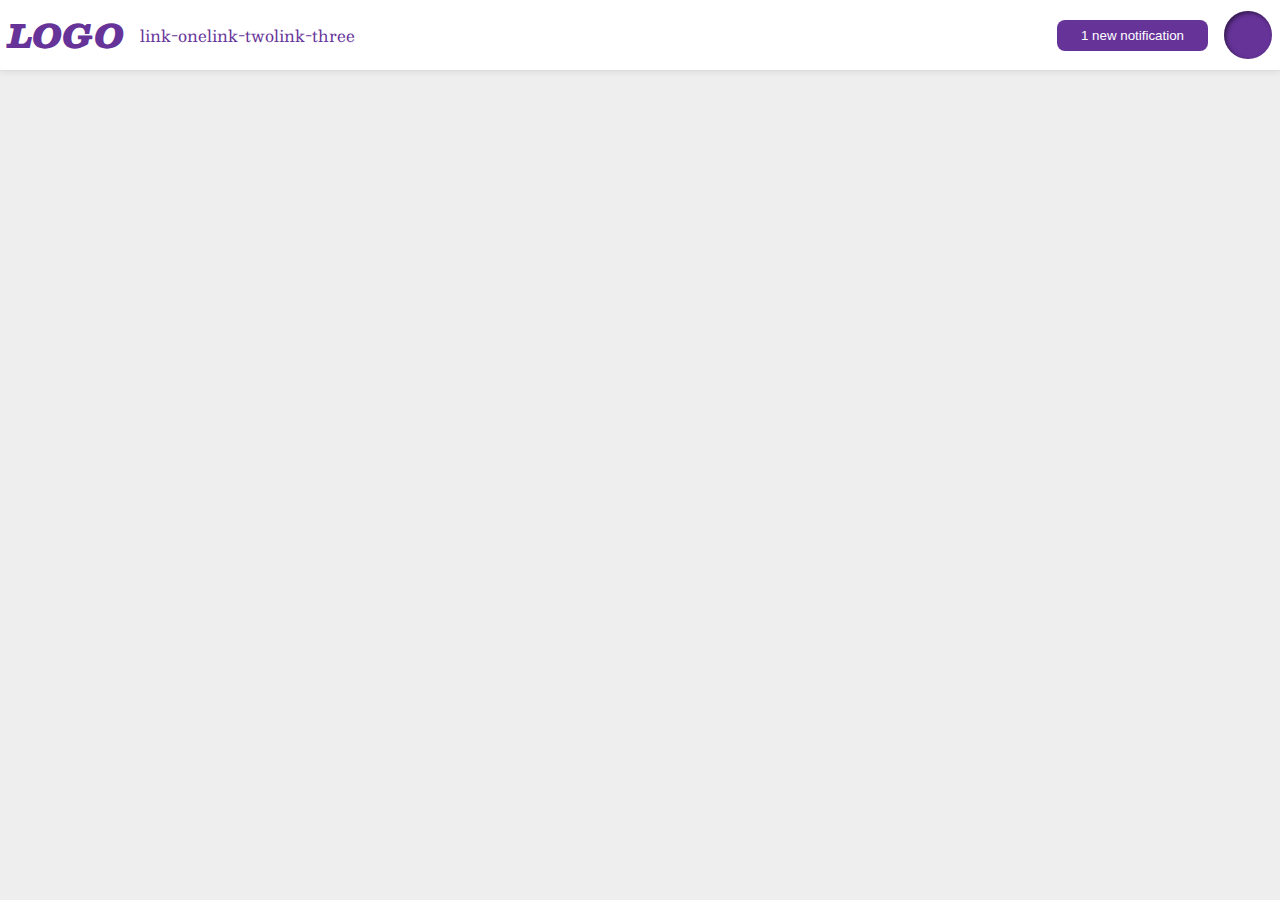
<file: flex/03-flex-header-2/index.html>
<!DOCTYPE html>
<html lang="en">
  <head>
    <meta charset="UTF-8">
    <meta http-equiv="X-UA-Compatible" content="IE=edge">
    <meta name="viewport" content="width=device-width, initial-scale=1.0">
    <title>Flex Header 2</title>
    <link rel="stylesheet" href="style.css">
  </head>
  <body>
    <div class="header">
      <div class="header-left-side">
        <div class="logo">
          LOGO
        </div>
        <ul class="links">
          <li><a href="google.com">link-one</a></li>
          <li><a href="google.com">link-two</a></li>
          <li><a href="google.com">link-three</a></li>
        </ul>
      </div>      
      <div class="header-right-side">
        <button class="notifications">
          1 new notification
        </button>
        <div class="profile-image"></div>
      </div>          
    </div>
  </body>
</html>
</file>
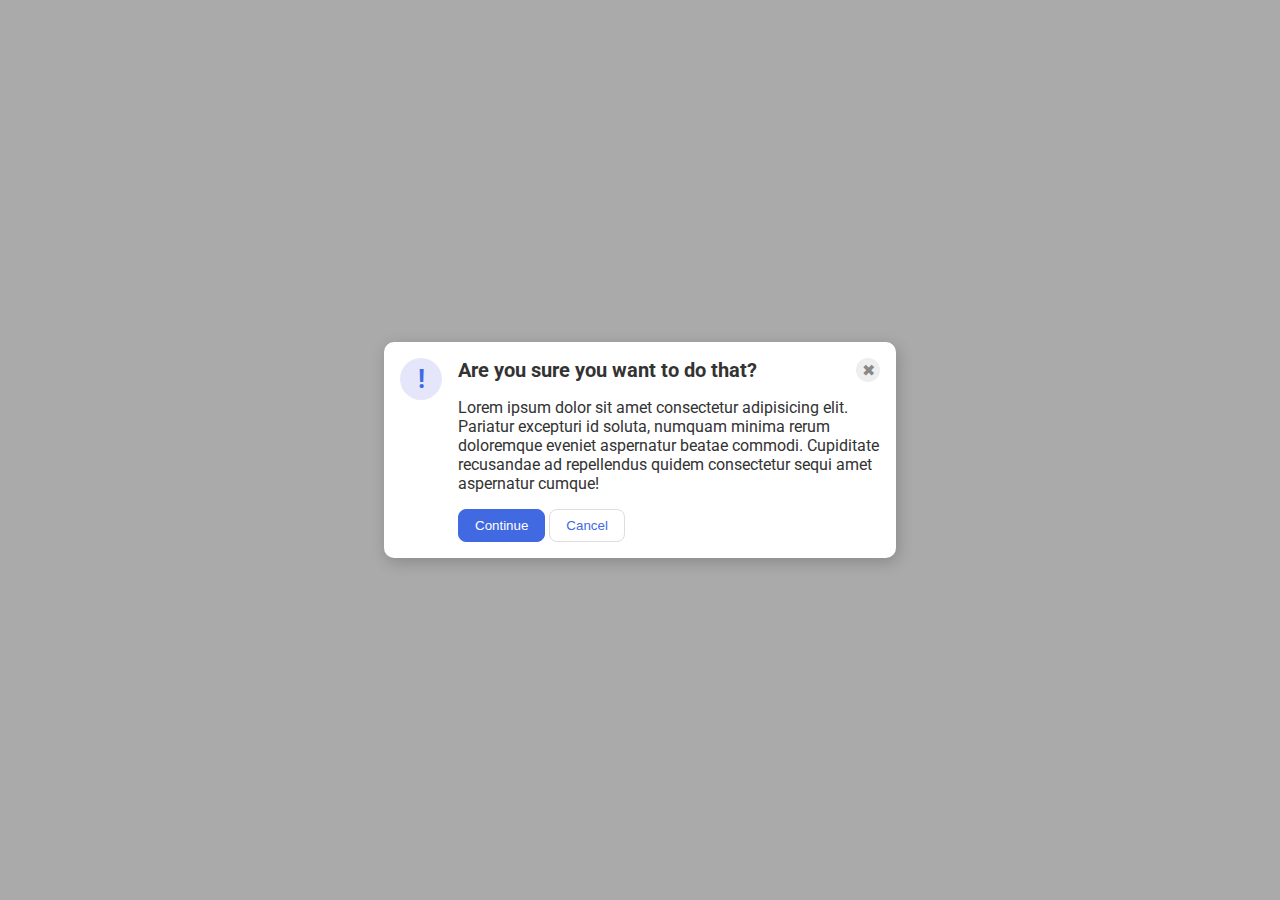
<file: flex/05-flex-modal/index.html>
<!DOCTYPE html>
<html lang="en">
  <head>
    <meta charset="UTF-8">
    <meta http-equiv="X-UA-Compatible" content="IE=edge">
    <meta name="viewport" content="width=device-width, initial-scale=1.0">
    <link rel="stylesheet" href="style.css">
    <title>Modal</title>
  </head>
  <body>
    <div class="modal">
      <div class="icon">!</div>
      <div class="right">
        <div class="top">
          <div class="header">Are you sure you want to do that?</div>
          <div class="close-button">✖</div>
        </div>
        
        <div class="text">Lorem ipsum dolor sit amet consectetur adipisicing elit. Pariatur excepturi id soluta, numquam minima rerum doloremque eveniet aspernatur beatae commodi. Cupiditate recusandae ad repellendus quidem consectetur sequi amet aspernatur cumque!</div>

        <div class="btns">
          <button class="continue">Continue</button>
          <button class="cancel">Cancel</button> 
        </div>
      </div>      
    </div>
  </body>
</html>
</file>
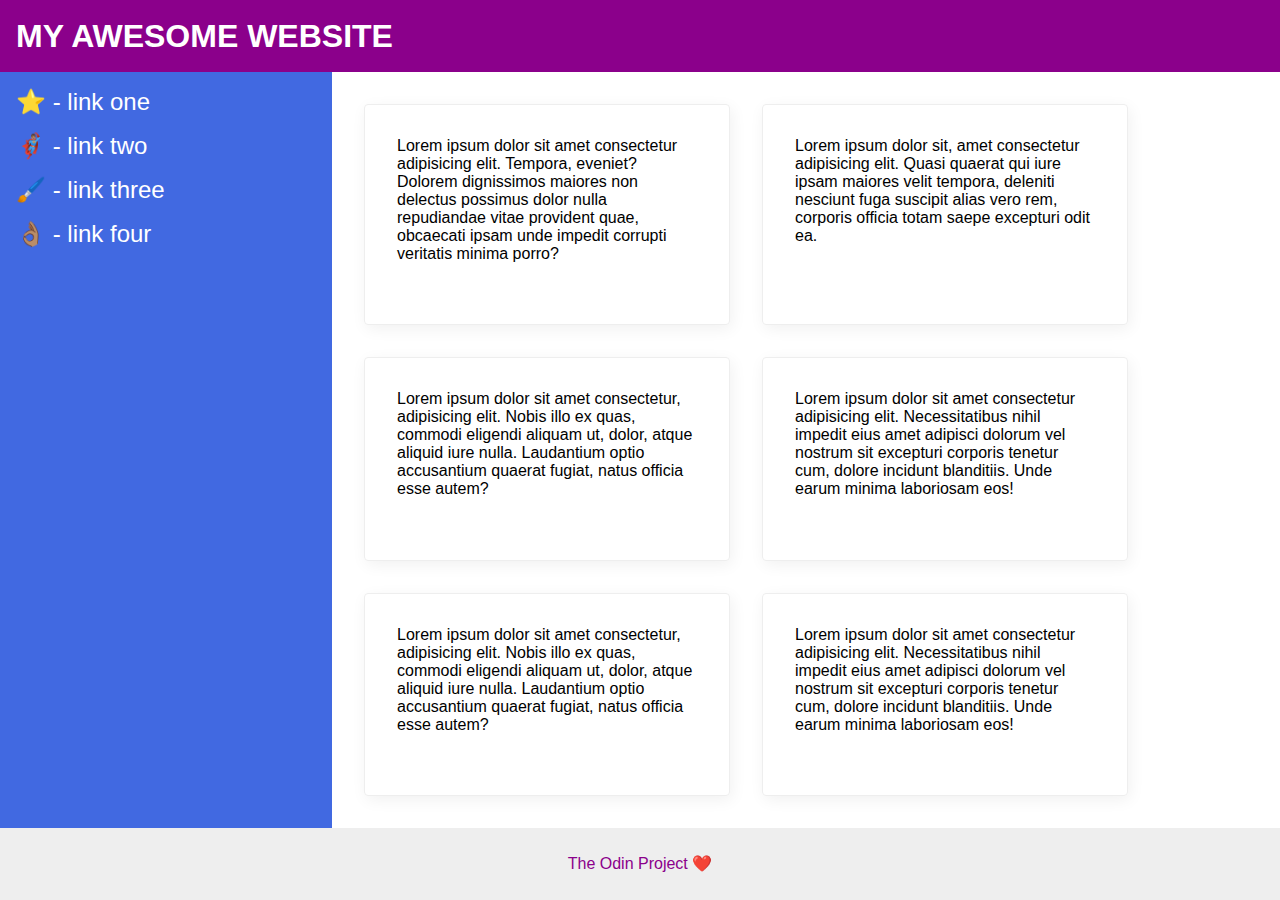
<file: flex/07-flex-layout-2/index.html>
<!DOCTYPE html>
<html lang="en">
  <head>
    <meta charset="UTF-8">
    <meta http-equiv="X-UA-Compatible" content="IE=edge">
    <meta name="viewport" content="width=device-width, initial-scale=1.0">
    <title>The Holy Grail</title>
    <link rel="stylesheet" href="style.css">
  </head>
  <body>
    <div class="header">
      MY AWESOME WEBSITE
    </div>
    
    <div class="middle">
      <div class="sidebar">
        <ul>
          <li><a href="#">⭐ - link one</a></li>
          <li><a href="#">🦸🏽‍♂️ - link two</a></li>
          <li><a href="#">🖌️ - link three</a></li>
          <li><a href="#">👌🏽 - link four</a></li>
        </ul>
      </div>
      
      <div class="cards">
        <div class="card">Lorem ipsum dolor sit amet consectetur adipisicing elit. Tempora, eveniet? Dolorem dignissimos maiores non delectus possimus dolor nulla repudiandae vitae provident quae, obcaecati ipsam unde impedit corrupti veritatis minima porro?</div>
        <div class="card">Lorem ipsum dolor sit, amet consectetur adipisicing elit. Quasi quaerat qui iure ipsam maiores velit tempora, deleniti nesciunt fuga suscipit alias vero rem, corporis officia totam saepe excepturi odit ea.</div>
        <div class="card">Lorem ipsum dolor sit amet consectetur, adipisicing elit. Nobis illo ex quas, commodi eligendi aliquam ut, dolor, atque aliquid iure nulla. Laudantium optio accusantium quaerat fugiat, natus officia esse autem?</div>
        <div class="card">Lorem ipsum dolor sit amet consectetur adipisicing elit. Necessitatibus nihil impedit eius amet adipisci dolorum vel nostrum sit excepturi corporis tenetur cum, dolore incidunt blanditiis. Unde earum minima laboriosam eos!</div>
        <div class="card">Lorem ipsum dolor sit amet consectetur, adipisicing elit. Nobis illo ex quas, commodi eligendi aliquam ut, dolor, atque aliquid iure nulla. Laudantium optio accusantium quaerat fugiat, natus officia esse autem?</div>
        <div class="card">Lorem ipsum dolor sit amet consectetur adipisicing elit. Necessitatibus nihil impedit eius amet adipisci dolorum vel nostrum sit excepturi corporis tenetur cum, dolore incidunt blanditiis. Unde earum minima laboriosam eos!</div>  
      </div>      
    </div>
    
    <div class="footer">
      The Odin Project ❤️
    </div>
  </body>
</html>
</file>
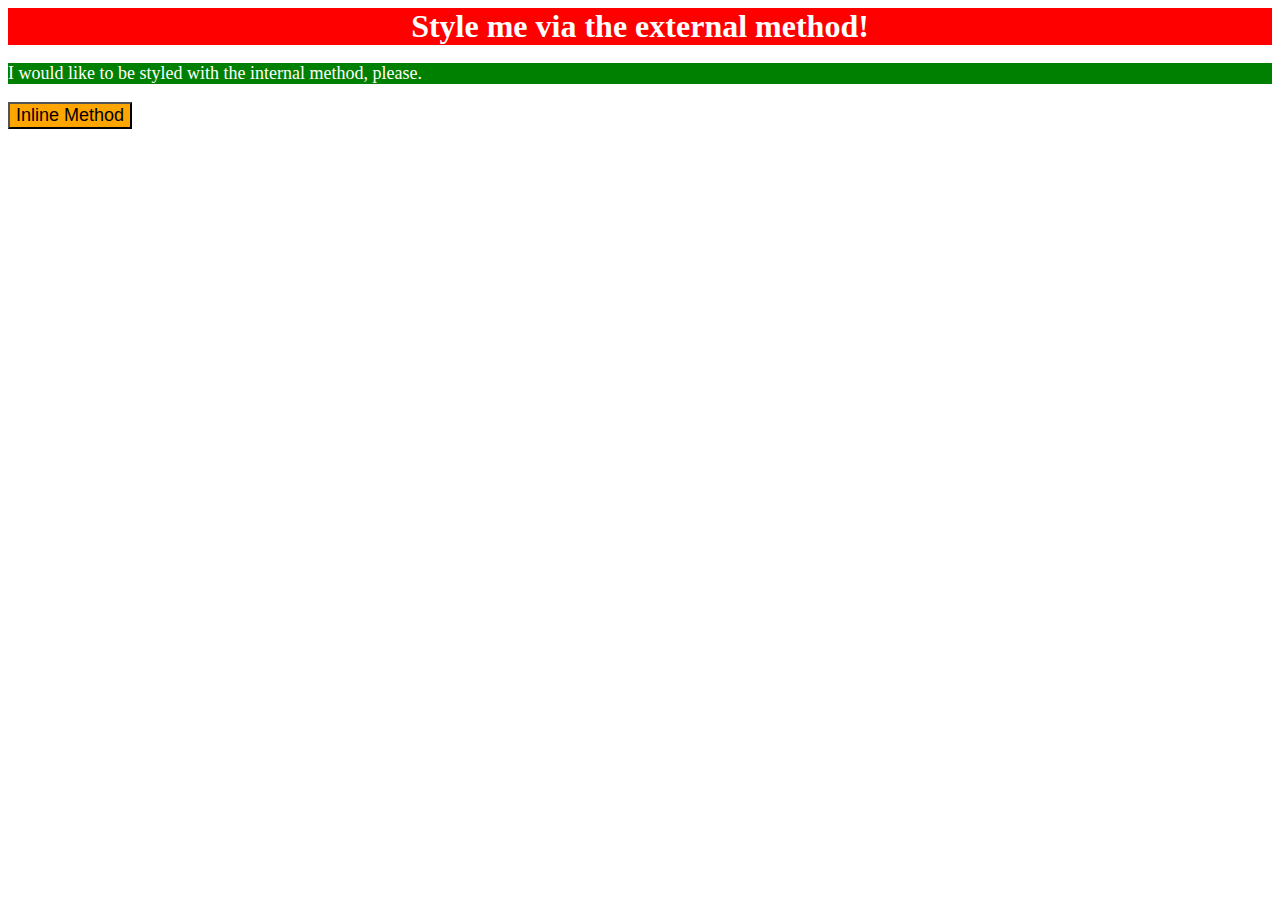
<file: foundations/01-css-methods/index.html>
<!DOCTYPE html>
<html lang="en">
  <head>
    <meta charset="UTF-8">
    <meta http-equiv="X-UA-Compatible" content="IE=edge">
    <meta name="viewport" content="width=device-width, initial-scale=1.0">
    <title>Methods for Adding CSS</title>
    <link rel="stylesheet" href="styles.css">
    <style>
      p {
          background-color: green;
          color: white;
          font-size: 18px;
      }
    </style>
  </head>
  <body>
    <div>Style me via the external method!</div>
    <p>I would like to be styled with the internal method, please.</p>
    <button style="background-color: orange; font-size: 18px;">Inline Method</button>
  </body>
</html>
</file>
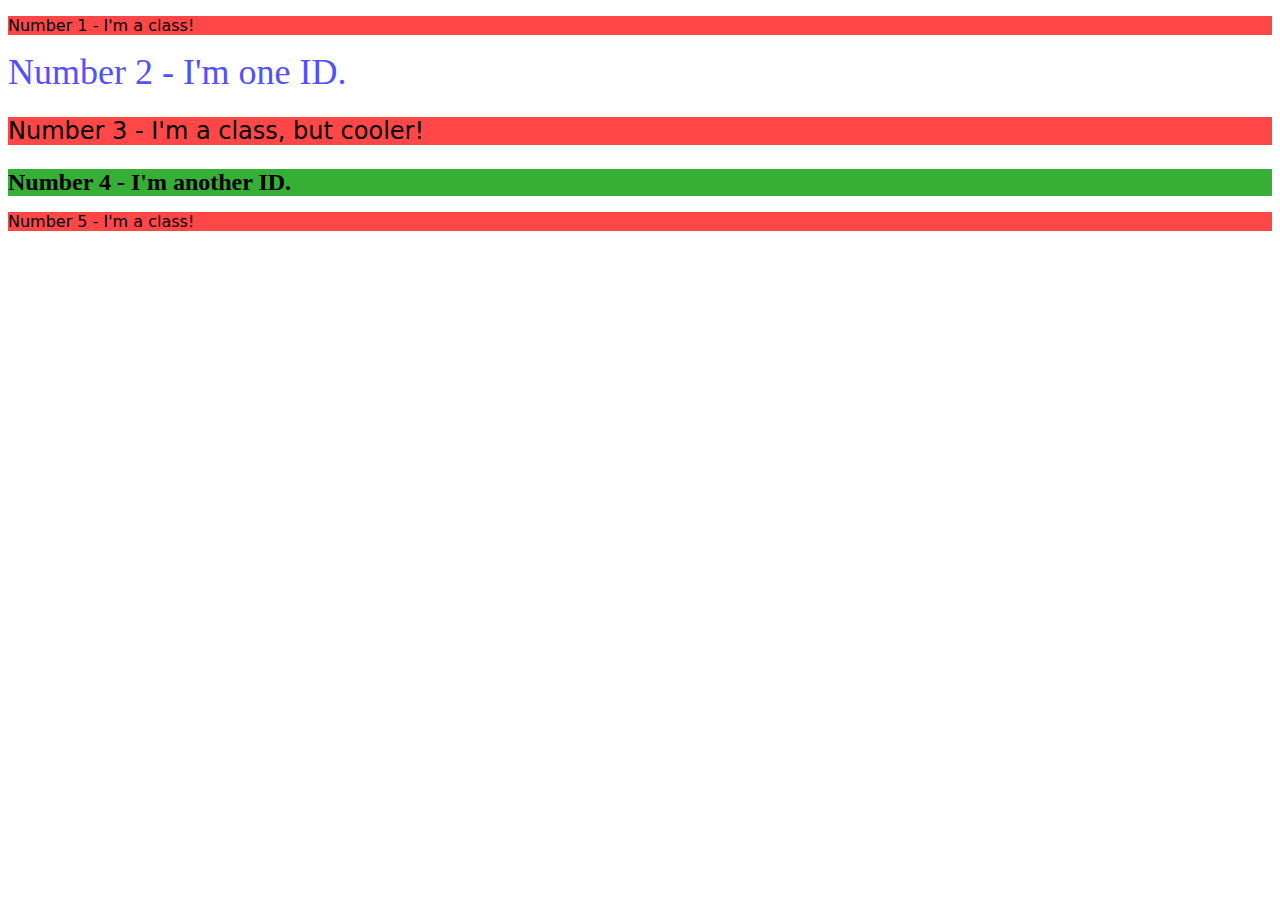
<file: foundations/02-class-id-selectors/index.html>
<!DOCTYPE html>
<html lang="en">
  <head>
    <meta charset="UTF-8">
    <meta http-equiv="X-UA-Compatible" content="IE=edge">
    <meta name="viewport" content="width=device-width, initial-scale=1.0">
    <title>Class and ID Selectors</title>
    <link rel="stylesheet" href="style.css">
  </head>
  <body>
    <p class="light-red-bg">Number 1 - I'm a class!</p>
    <div id="second">Number 2 - I'm one ID.</div>
    <p class="light-red-bg third">Number 3 - I'm a class, but cooler!</p>
    <div id="fourth" >Number 4 - I'm another ID.</div>
    <p class="light-red-bg">Number 5 - I'm a class!</p>
  </body>
</html>
</file>
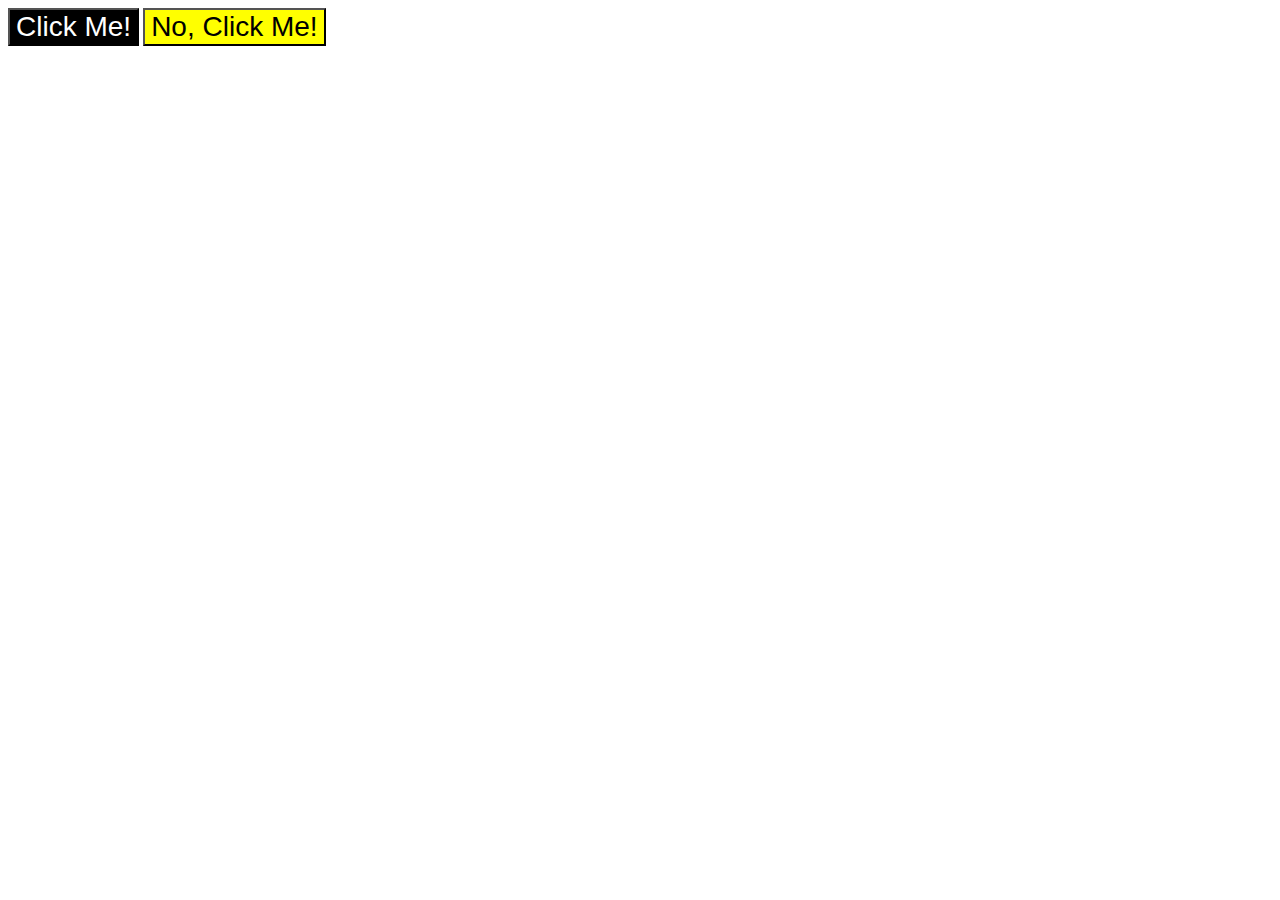
<file: foundations/03-grouping-selectors/index.html>
<!DOCTYPE html>
<html lang="en">
  <head>
    <meta charset="UTF-8">
    <meta http-equiv="X-UA-Compatible" content="IE=edge">
    <meta name="viewport" content="width=device-width, initial-scale=1.0">
    <title>Grouping Selectors</title>
    <link rel="stylesheet" href="style.css">
  </head>
  <body>
    <button class="clickme">Click Me!</button>
    <button class="noclickme">No, Click Me!</button>
  </body>
</html>
</file>
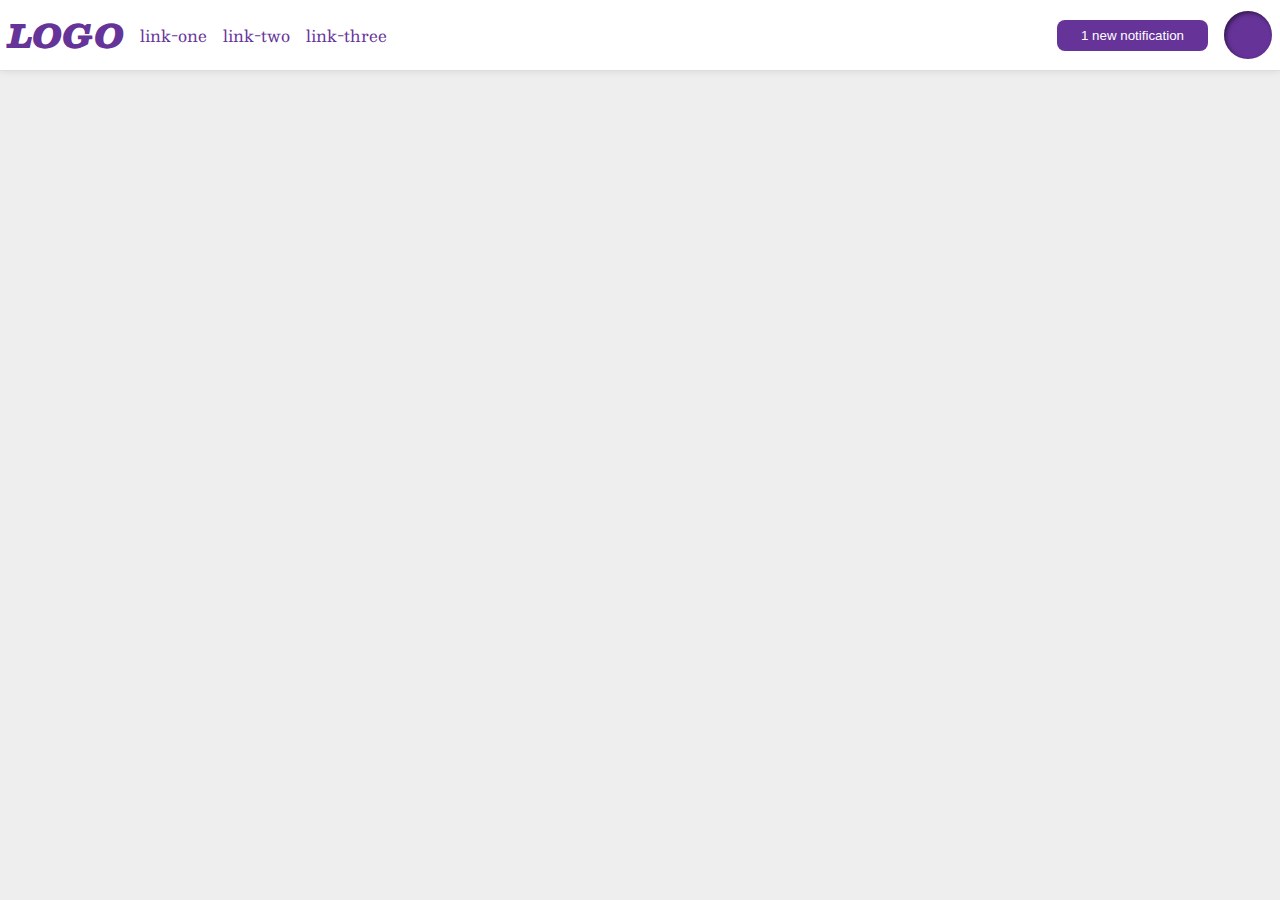
<file: foundations/flex/03-flex-header-2/index.html>
<!DOCTYPE html>
<html lang="en">
  <head>
    <meta charset="UTF-8">
    <meta http-equiv="X-UA-Compatible" content="IE=edge">
    <meta name="viewport" content="width=device-width, initial-scale=1.0">
    <title>Flex Header 2</title>
    <link rel="stylesheet" href="style.css">
  </head>
  <body>
    <div class="header">
      <div class="left">
        <div class="logo">
          LOGO
        </div>
        <ul class="links">
          <li><a href="https://google.com">link-one</a></li>
          <li><a href="https://google.com">link-two</a></li>
          <li><a href="https://google.com">link-three</a></li>
        </ul>
      </div>
      <div class="right">
        <button class="notifications">
          1 new notification
        </button>
        <div class="profile-image"></div>
      </div>
    </div>
  </body>
</html>
</file>
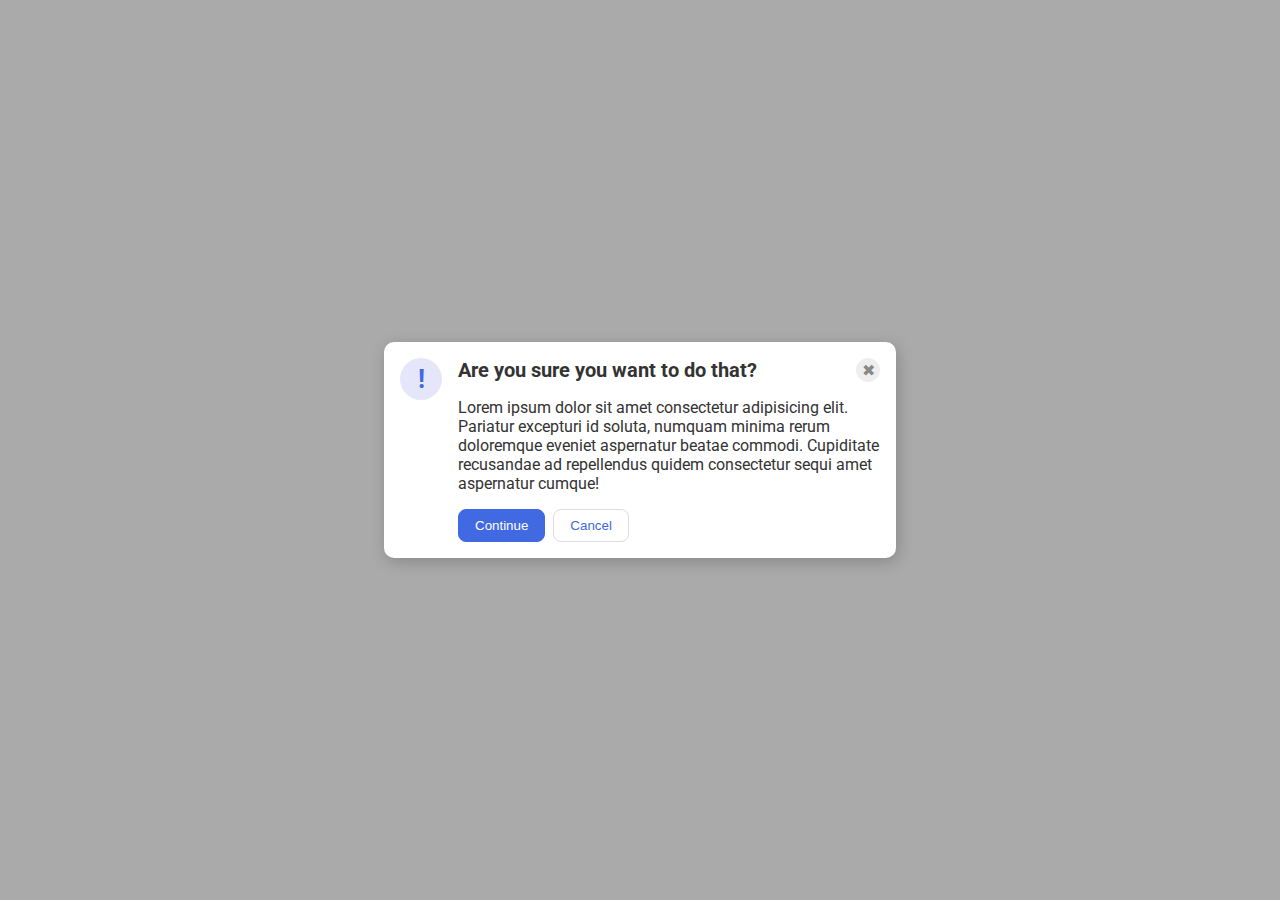
<file: foundations/flex/05-flex-modal/index.html>
<!DOCTYPE html>
<html lang="en">
  <head>
    <meta charset="UTF-8">
    <meta http-equiv="X-UA-Compatible" content="IE=edge">
    <meta name="viewport" content="width=device-width, initial-scale=1.0">
    <link rel="stylesheet" href="style.css">
    <title>Modal</title>
  </head>
  <body>
    <div class="modal">

      <div class="attention">
        <div class="icon">!</div>
      </div>

      <div class="main">
        <div class="top">
          <div class="header">Are you sure you want to do that?</div>
          <button class="close-button">✖</button>
        </div>
        
        <div class="text">Lorem ipsum dolor sit amet consectetur adipisicing elit. Pariatur excepturi id soluta, numquam minima rerum doloremque eveniet aspernatur beatae commodi. Cupiditate recusandae ad repellendus quidem consectetur sequi amet aspernatur cumque!</div>
        <div class="bottom">
          <button class="continue">Continue</button>
          <button class="cancel">Cancel</button>
        </div>

      </div>

    </div>
  </body>
</html>
</file>
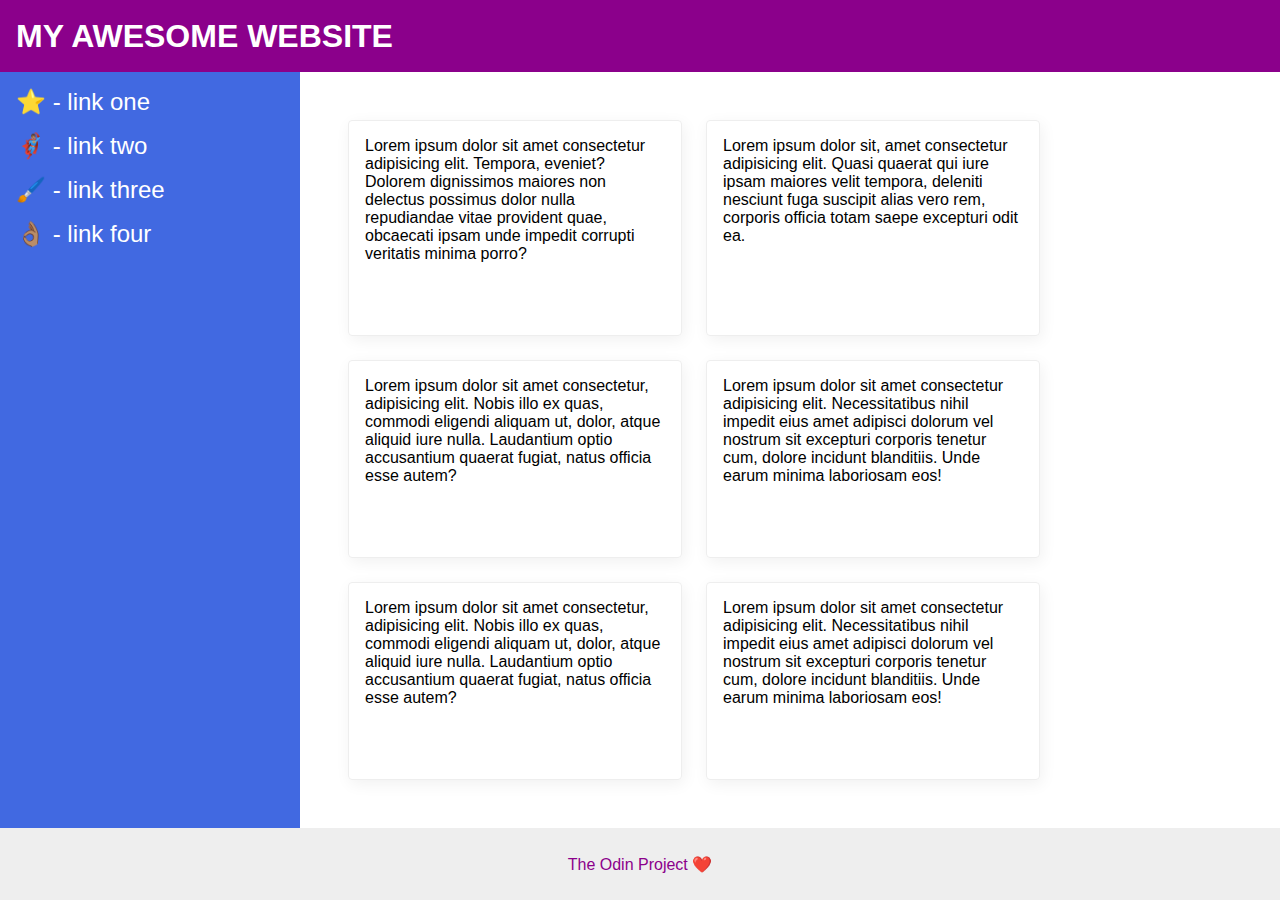
<file: foundations/flex/07-flex-layout-2/index.html>
<!DOCTYPE html>
<html lang="en">
  <head>
    <meta charset="UTF-8">
    <meta http-equiv="X-UA-Compatible" content="IE=edge">
    <meta name="viewport" content="width=device-width, initial-scale=1.0">
    <title>The Holy Grail</title>
    <link rel="stylesheet" href="style.css">
  </head>
  <body>
    <div class="header">
      MY AWESOME WEBSITE
    </div>

    <div class="main">
      <div class="sidebar">
        <ul>
          <li><a href="#">⭐ - link one</a></li>
          <li><a href="#">🦸🏽‍♂️ - link two</a></li>
          <li><a href="#">🖌️ - link three</a></li>
          <li><a href="#">👌🏽 - link four</a></li>
        </ul>
      </div>
      
      <div class="cards">
        <div class="card">Lorem ipsum dolor sit amet consectetur adipisicing elit. Tempora, eveniet? Dolorem dignissimos maiores non delectus possimus dolor nulla repudiandae vitae provident quae, obcaecati ipsam unde impedit corrupti veritatis minima porro?</div>
        <div class="card">Lorem ipsum dolor sit, amet consectetur adipisicing elit. Quasi quaerat qui iure ipsam maiores velit tempora, deleniti nesciunt fuga suscipit alias vero rem, corporis officia totam saepe excepturi odit ea.</div>
        <div class="card">Lorem ipsum dolor sit amet consectetur, adipisicing elit. Nobis illo ex quas, commodi eligendi aliquam ut, dolor, atque aliquid iure nulla. Laudantium optio accusantium quaerat fugiat, natus officia esse autem?</div>
        <div class="card">Lorem ipsum dolor sit amet consectetur adipisicing elit. Necessitatibus nihil impedit eius amet adipisci dolorum vel nostrum sit excepturi corporis tenetur cum, dolore incidunt blanditiis. Unde earum minima laboriosam eos!</div>
        <div class="card">Lorem ipsum dolor sit amet consectetur, adipisicing elit. Nobis illo ex quas, commodi eligendi aliquam ut, dolor, atque aliquid iure nulla. Laudantium optio accusantium quaerat fugiat, natus officia esse autem?</div>
        <div class="card">Lorem ipsum dolor sit amet consectetur adipisicing elit. Necessitatibus nihil impedit eius amet adipisci dolorum vel nostrum sit excepturi corporis tenetur cum, dolore incidunt blanditiis. Unde earum minima laboriosam eos!</div>      
      </div>
    </div>
    
    
   
    <div class="footer">
      The Odin Project ❤️
    </div>
  </body>
</html>
</file>
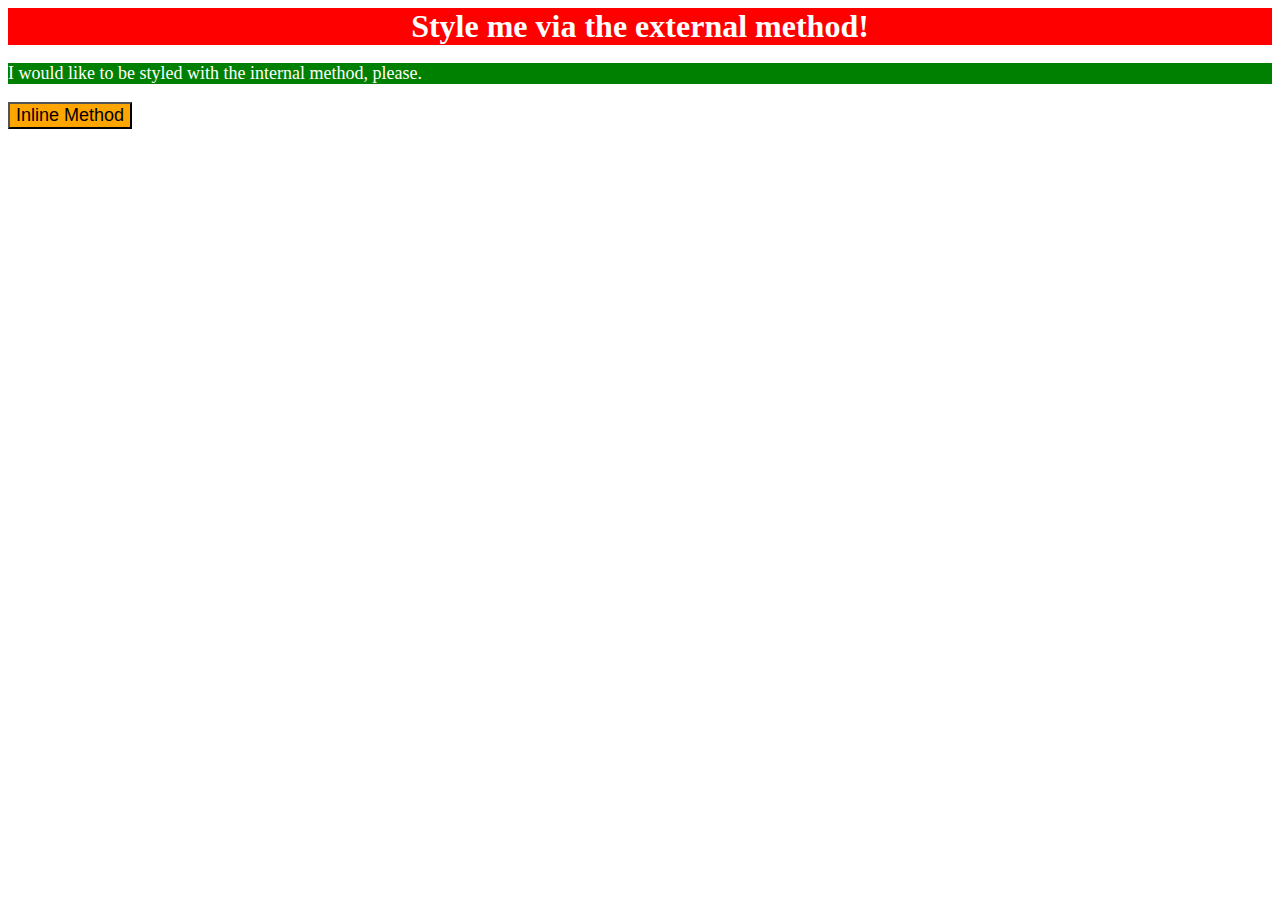
<file: foundations/intro-to-css/01-css-methods/index.html>
<!DOCTYPE html>
<html lang="en">
  <head>
    <meta charset="UTF-8">
    <meta http-equiv="X-UA-Compatible" content="IE=edge">
    <meta name="viewport" content="width=device-width, initial-scale=1.0">
    <title>Methods for Adding CSS</title>
    <link rel="stylesheet" href="styles.css">
    <style>
      p {
        background-color: green;
        color: white;
        font-size: 18px;
      }
    </style>
  </head>
  <body>
    <div>Style me via the external method!</div>
    <p>I would like to be styled with the internal method, please.</p>
    <button style="background-color: orange;font-size: 18px;">Inline Method</button>
  </body>
</html>
</file>
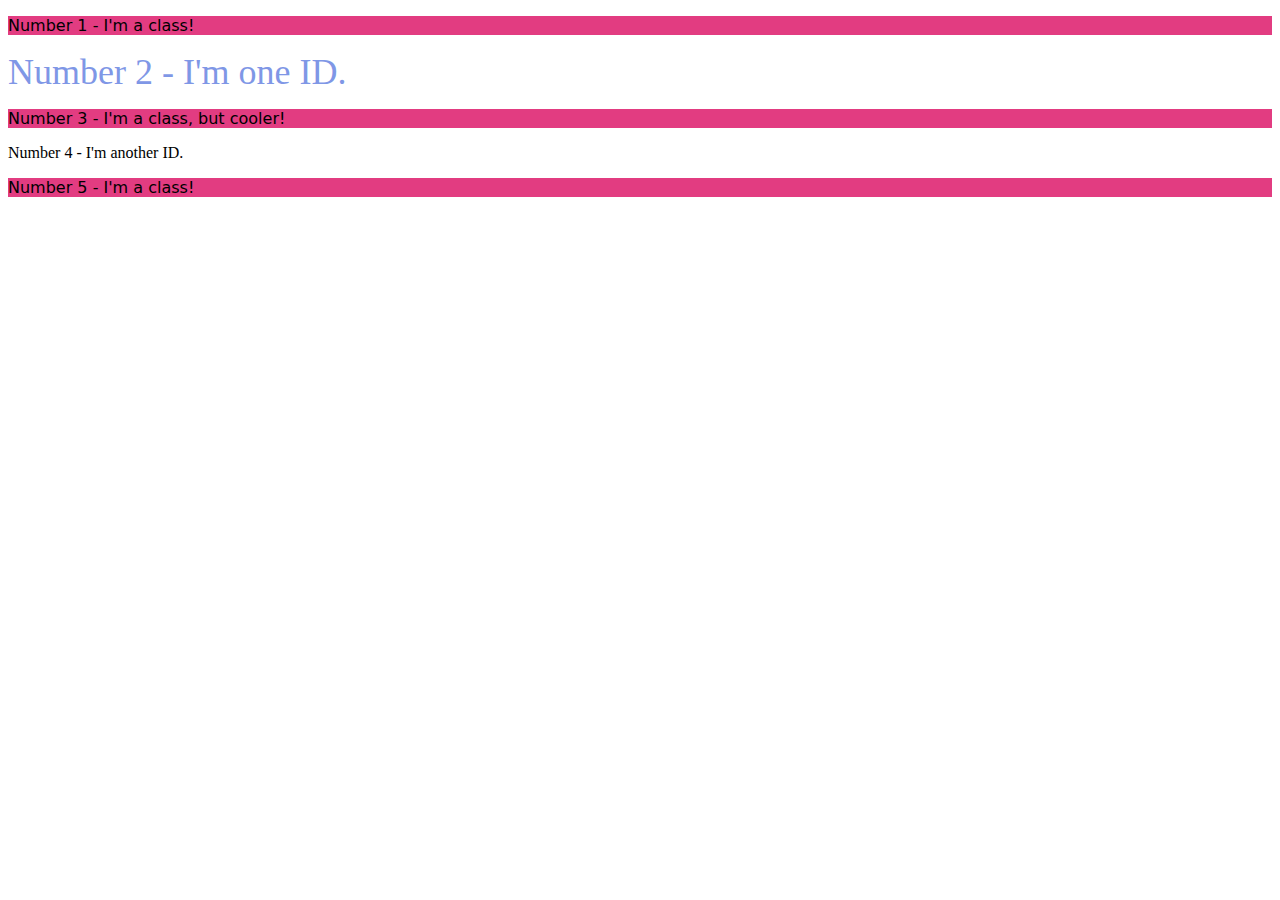
<file: foundations/intro-to-css/02-class-id-selectors/index.html>
<!DOCTYPE html>
<html lang="en">
  <head>
    <meta charset="UTF-8">
    <meta http-equiv="X-UA-Compatible" content="IE=edge">
    <meta name="viewport" content="width=device-width, initial-scale=1.0">
    <title>Class and ID Selectors</title>
    <link rel="stylesheet" href="style.css">
  </head>
  <body>
    <p class="odd">Number 1 - I'm a class!</p>
    <div id="even2">Number 2 - I'm one ID.</div>
    <p class="odd three">Number 3 - I'm a class, but cooler!</p>
    <div id="even4">Number 4 - I'm another ID.</div>
    <p class="odd">Number 5 - I'm a class!</p>
  </body>
</html>
</file>
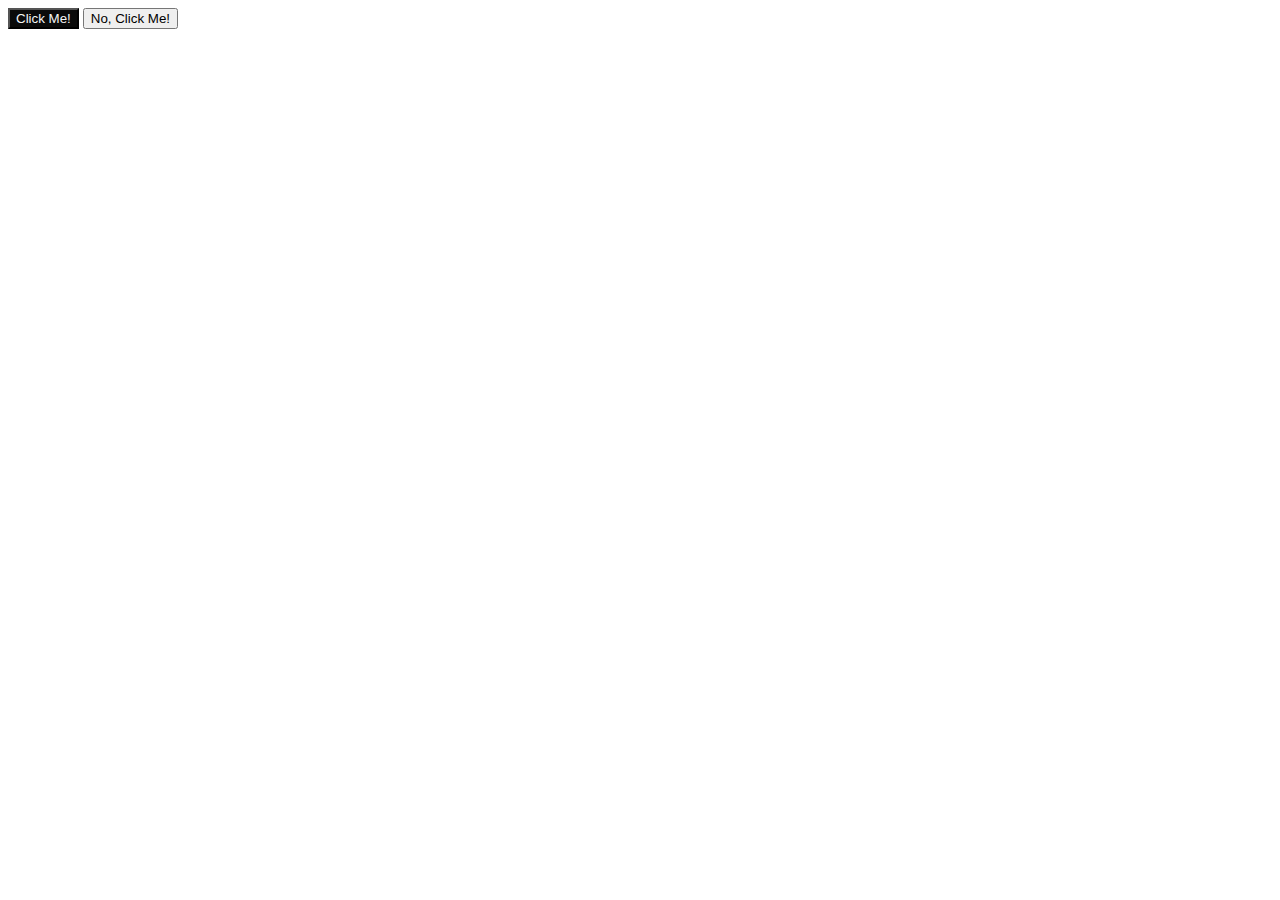
<file: foundations/intro-to-css/03-grouping-selectors/index.html>
<!DOCTYPE html>
<html lang="en">
  <head>
    <meta charset="UTF-8">
    <meta http-equiv="X-UA-Compatible" content="IE=edge">
    <meta name="viewport" content="width=device-width, initial-scale=1.0">
    <title>Grouping Selectors</title>
    <link rel="stylesheet" href="style.css">
  </head>
  <body>
    <button class="first">Click Me!</button>
    <button class="second">No, Click Me!</button>
  </body>
</html>
</file>
<file: flex/03-flex-header-2/style.css>
/* this is some magical font-importing.  
you'll learn about it later. */
@import url('https://fonts.googleapis.com/css2?family=Besley:ital,wght@0,400;1,900&display=swap');

* {
  margin: 0;
  padding: 0;
}

body {
  margin: 0;
  background: #eee;
  font-family: Besley, serif;
}

.header {
  background: white;
  border-bottom: 1px solid #ddd;
  box-shadow: 0 0 8px rgba(0,0,0,.1);
  display: flex;
  align-items: center;
  justify-content: space-between;
  padding: 8px;
}

.profile-image {
  background: rebeccapurple;
  box-shadow: inset 2px 2px 4px rgba(0,0,0,.5);
  border-radius: 50%;
  width: 48px;
  height: 48px;
}

.logo {
  color: rebeccapurple;
  font-size: 32px;
  font-weight: 900;
  font-style: italic;
}

button {
  border: none;
  border-radius: 8px;
  background: rebeccapurple;
  color: white;
  padding: 8px 24px;
}

a {
  /* this removes the line under our links */
  text-decoration: none;
  color: rebeccapurple;
}

ul {
  list-style-type: none;
  display: flex;
  justify-content: space-between;
  align-items: center;
}

.header-left-side,
.header-right-side {
  display: flex;
  align-items: center;
  gap: 16px;
}
</file>
<file: flex/05-flex-modal/style.css>
@import url('https://fonts.googleapis.com/css2?family=Roboto:wght@400;700&display=swap');

html, body {
  height: 100%;
}

* {
  padding: 0;
  margin: 0;
}

body {
  font-family: Roboto, sans-serif;
  margin: 0;
  background: #aaa;
  color: #333;
  /* I'll give you this one for free lol */
  display: flex;
  align-items: center;
  justify-content: center;
}

.modal {
  background: white;
  width: 480px;
  border-radius: 10px;
  box-shadow: 2px 4px 16px rgba(0,0,0,.2);
  display: flex;
  padding: 16px;
}

.icon {
  color: royalblue;
  font-size: 26px;
  font-weight: 700;
  background: lavender;
  width: 42px;
  height: 42px;
  border-radius: 50%;
  display: flex;
  align-items: center;
  justify-content: center;
  flex-shrink: 0;
}

.close-button {
  background: #eee;
  border-radius: 50%;
  color: #888;
  font-weight: 400;
  font-size: 16px;
  height: 24px;
  width: 24px;
  display: flex;
  align-items: center;
  justify-content: center;
}

button {
  padding: 8px 16px;
  border-radius: 8px;
}

button.continue {
  background: royalblue;
  border: 1px solid royalblue;
  color: white;
}

button.cancel {
  background: white;
  border: 1px solid #ddd;
  color: royalblue;
}

.top {
  display: flex;
  justify-content: space-between;
}

.right {
  display: flex;
  flex-direction: column;
}

.modal,
.right {
  gap: 16px;
}

.header {
  font-weight: bold;
  font-size: 125%;
}
</file>
<file: flex/07-flex-layout-2/style.css>
* {
  padding: 0;
  margin: 0;
  box-sizing: border-boxss;
}

body {
  font-family: -apple-system, BlinkMacSystemFont, 'Segoe UI', Roboto, Oxygen, Ubuntu, Cantarell, 'Open Sans', 'Helvetica Neue', sans-serif;
  margin: 0;
  min-height: 100vh;
  display: flex;
  flex-direction: column;
  justify-content: space-between;
}

.header {
  height: 72px;
  background: darkmagenta;
  color: white;
  font-size: 32px;
  display: flex;
  align-items: center;
  padding: 0 16px;
  font-weight: 900;
}

.footer {
  height: 72px;
  line-height: 72px;
  background: #eee;
  color: darkmagenta;
  text-align: center;
}

.sidebar {
  width: 300px;
  background: royalblue;
  flex-shrink: 0;
  padding: 16px;
}

.sidebar a {
  font-size: 24px;
  color: white;
  text-decoration: none;
}

.card {
  border: 1px solid #eee;
  box-shadow: 2px 4px 16px rgba(0,0,0,.06);
  border-radius: 4px;
  padding: 32px;
  width: 300px;
}

.middle {
  display: flex;
  align-items: stretch;
  flex-grow: 1;
}

.cards {
  display: flex;
  flex-wrap: wrap;
  padding: 32px;
  gap: 32px;
}

ul {
  list-style-type: none;
}

ul li {
  padding-bottom: 16px
}
</file>
<file: foundations/01-css-methods/styles.css>
div {
    background-color: red;
    color: white;
    font-size: 32px;
    text-align: center;
    font-weight: bold;
}
</file>
<file: foundations/02-class-id-selectors/style.css>
.light-red-bg {
    background-color: hsl(0, 100%, 64%);
    font-family: 'Verdana', 'DejaVu Sans', sans-serif;
}

#second {
    color: rgb(81, 81, 253);
    font-size: 36px;
}

.third {
    font-size: 24px;
}

#fourth {
    background-color: rgb(53, 175, 53);
    font-size: 24px;
    font-weight: bold;
}
</file>
<file: foundations/03-grouping-selectors/style.css>
/*

* **The first element**: a black background and white text
* **The second element**: a yellow background
* **Both elements**: a font size of 28px and a list of fonts containing
`Helvetica` and `Times New Roman`, with `sans-serif` as a fallback 

## Desired Outcome
![desired outcome](./desired-outcome.png)


### Self Check
- Does each element have a unique class name?
- Did you use the grouping selector for styles that both elements share?
- Did you make separate rules for the styles unique to each element?

*/

.clickme {
    background-color: black;
    color: white;
}

.noclickme {
    background-color: yellow;
}

.clickme, .noclickme {
    font-size: 28px;
    font-family: 'Helvetica', 'Times New Roman', sans-serif;
}
</file>
<file: foundations/flex/03-flex-header-2/style.css>
/* this is some magical font-importing.  
you'll learn about it later. */
@import url('https://fonts.googleapis.com/css2?family=Besley:ital,wght@0,400;1,900&display=swap');

* {
  padding: 0;
  margin: 0;
}

body {
  margin: 0;
  background: #eee;
  font-family: Besley, serif;
}

.header {
  background: white;
  border-bottom: 1px solid #ddd;
  box-shadow: 0 0 8px rgba(0,0,0,.1);
  display: flex;
  justify-content: space-between;
  align-items: center;
  padding: 8px;
}

div.left, div.right {
  display: flex;
  gap: 16px;
  align-items: center;;
}



.profile-image {
  background: rebeccapurple;
  box-shadow: inset 2px 2px 4px rgba(0,0,0,.5);
  border-radius: 50%;
  width: 48px;
  height: 48px;
}

.logo {
  color: rebeccapurple;
  font-size: 32px;
  font-weight: 900;
  font-style: italic;
}

.links {
  display: flex;
  align-items: center;
  gap: inherit;
}

button {
  border: none;
  border-radius: 8px;
  background: rebeccapurple;
  color: white;
  padding: 8px 24px;
}

a {
  /* this removes the line under our links */
  text-decoration: none;
  color: rebeccapurple;
}

ul {
  list-style-type: none;
}
</file>
<file: foundations/flex/05-flex-modal/style.css>
@import url('https://fonts.googleapis.com/css2?family=Roboto:wght@400;700&display=swap');

html, body {
  height: 100%;
}

body {
  font-family: Roboto, sans-serif;
  margin: 0;
  background: #aaa;
  color: #333;
  /* I'll give you this one for free lol */
  display: flex;
  align-items: center;
  justify-content: center;
}

.modal {
  background: white;
  width: 480px;
  border-radius: 10px;
  box-shadow: 2px 4px 16px rgba(0,0,0,.2);
  display: flex;
  padding: 16px;
  gap: 16px;
}

.main {
  display: flex;
  flex-direction: column;
  gap: inherit;
}

.top {
  display: flex;
  justify-content: space-between;
  align-items: center;
}

.header {
  font-weight: bold;
  font-size: 20px;
}

.bottom {
  display: flex;
  gap: 8px;
}

.icon {
  color: royalblue;
  font-size: 26px;
  font-weight: 700;
  background: lavender;
  width: 42px;
  height: 42px;
  border-radius: 50%;
  display: flex;
  align-items: center;
  justify-content: center;
}

.close-button {
  background: #eee;
  border-radius: 50%;
  color: #888;
  font-weight: 400;
  font-size: 16px;
  height: 24px;
  width: 24px;
  display: flex;
  align-items: center;
  justify-content: center;
  border: 1px solid #eee;
  padding: 0;
}

button {
  cursor: pointer;
  padding: 8px 16px;
  border-radius: 8px;
}

button.continue {
  background: royalblue;
  border: 1px solid royalblue;
  color: white;
}

button.cancel {
  background: white;
  border: 1px solid #ddd;
  color: royalblue;
}
</file>
<file: foundations/flex/07-flex-layout-2/style.css>
* {
  padding: 0;
  margin: 0;
}

body {
  font-family: -apple-system, BlinkMacSystemFont, 'Segoe UI', Roboto, Oxygen, Ubuntu, Cantarell, 'Open Sans', 'Helvetica Neue', sans-serif;
  margin: 0;
  min-height: 100vh;
  display: flex;
  flex-direction: column;
}

.header {
  height: 72px;
  background: darkmagenta;
  color: white;
  font-weight: bold;
  font-size: 32px;
  padding: 0 16px;
  display: flex;
  align-items: center;
}

.main {
  display: flex;
  flex-grow: 1;  
}

.cards {
  display: flex;
  flex-wrap: wrap;
  padding: 16px;
  padding: 48px;
  gap: 24px;
}

.card {
  width: 300px;
  padding: 16px;
}

.footer {
  height: 72px;
  background: #eee;
  color: darkmagenta;
  display: flex;
  justify-content: center;
  align-items: center;
}

.sidebar ul {
  display: flex;
  flex-direction: column;
  gap: 16px;
}

.sidebar ul li {
  list-style-type: none;  
}

.sidebar ul li a {
  text-decoration: none;
  color: white;
}

.sidebar ul li a:hover {
  text-decoration: underline;
}

.sidebar {
  width: 300px;
  background: royalblue;
  box-sizing: border-box;
  padding: 16px;
  width: 300px;
  flex-shrink: 0;
  font-size: 24px;
}

.card {
  border: 1px solid #eee;
  box-shadow: 2px 4px 16px rgba(0,0,0,.06);
  border-radius: 4px;
}
</file>
<file: foundations/intro-to-css/01-css-methods/styles.css>
div {
    background-color: red;
    color: white;
    font-size: 32px;
    text-align: center;
    font-weight: bold;
}
</file>
<file: foundations/intro-to-css/02-class-id-selectors/style.css>
.odd {
    background-color: rgb(226, 60, 129);
    font-family: Verdana, 'DejaVu Sans', sans-serif
}

#even2 {
    color: rgb(127, 151, 230);
    font-size: 36px;
}
</file>
<file: foundations/intro-to-css/03-grouping-selectors/style.css>
.first {
    background-color: rgb(10, 10, 10);
    color: rgb(245, 245, 245);
}
</file>
